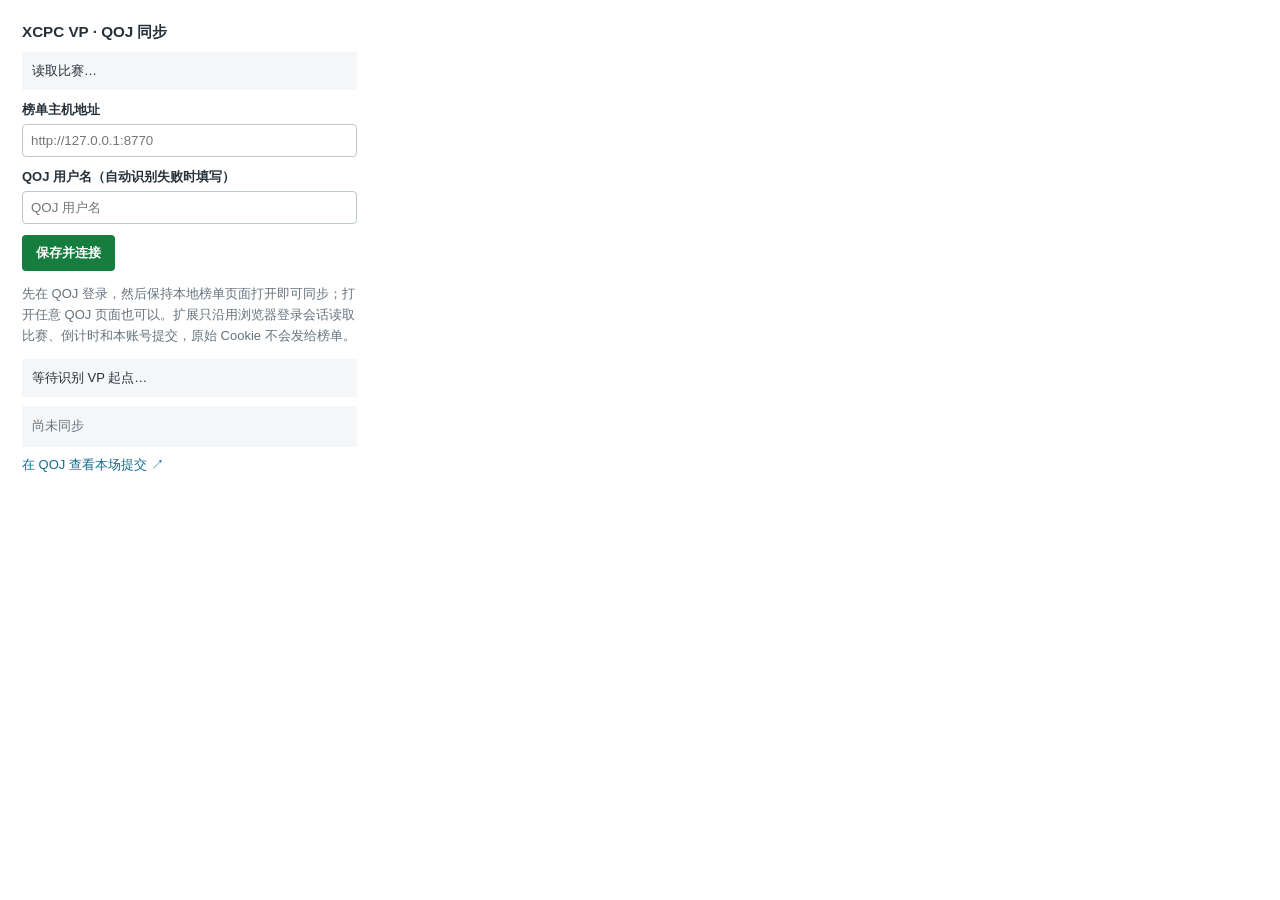
<file: qoj-bridge/popup.html>
<!doctype html><html lang="zh-CN"><meta charset="utf-8"><style>body{font:13px -apple-system,BlinkMacSystemFont,"Segoe UI",Roboto,"Noto Sans CJK SC","Microsoft YaHei",sans-serif;width:335px;padding:14px;color:#26313a}h3{margin:0 0 8px}p{line-height:1.6;color:#65737d}label{display:block;margin:11px 0;font-weight:bold}input{display:block;width:100%;box-sizing:border-box;margin-top:5px;padding:8px;border:1px solid #bcc7ce;border-radius:4px}button{background:#157d3d;color:white;border:0;border-radius:4px;padding:9px 14px;font-weight:bold;cursor:pointer}#session,#status,#vpStartStatus{background:#f4f6f7;padding:10px;margin:9px 0;white-space:pre-wrap}a{color:#156c8e}</style><h3>XCPC VP · QOJ 同步</h3><div id="session">读取比赛…</div><label>榜单主机地址<input id="serverUrl" placeholder="http://127.0.0.1:8770"></label><label>QOJ 用户名（自动识别失败时填写）<input id="handle" placeholder="QOJ 用户名"></label><button id="save">保存并连接</button><p>先在 QOJ 登录，然后保持本地榜单页面打开即可同步；打开任意 QOJ 页面也可以。扩展只沿用浏览器登录会话读取比赛、倒计时和本账号提交，原始 Cookie 不会发给榜单。</p><div id="vpStartStatus">等待识别 VP 起点…</div><p id="status">尚未同步</p><a id="openSubmissions" target="_blank">在 QOJ 查看本场提交 ↗</a><script src="popup.js"></script></html>
</file>
